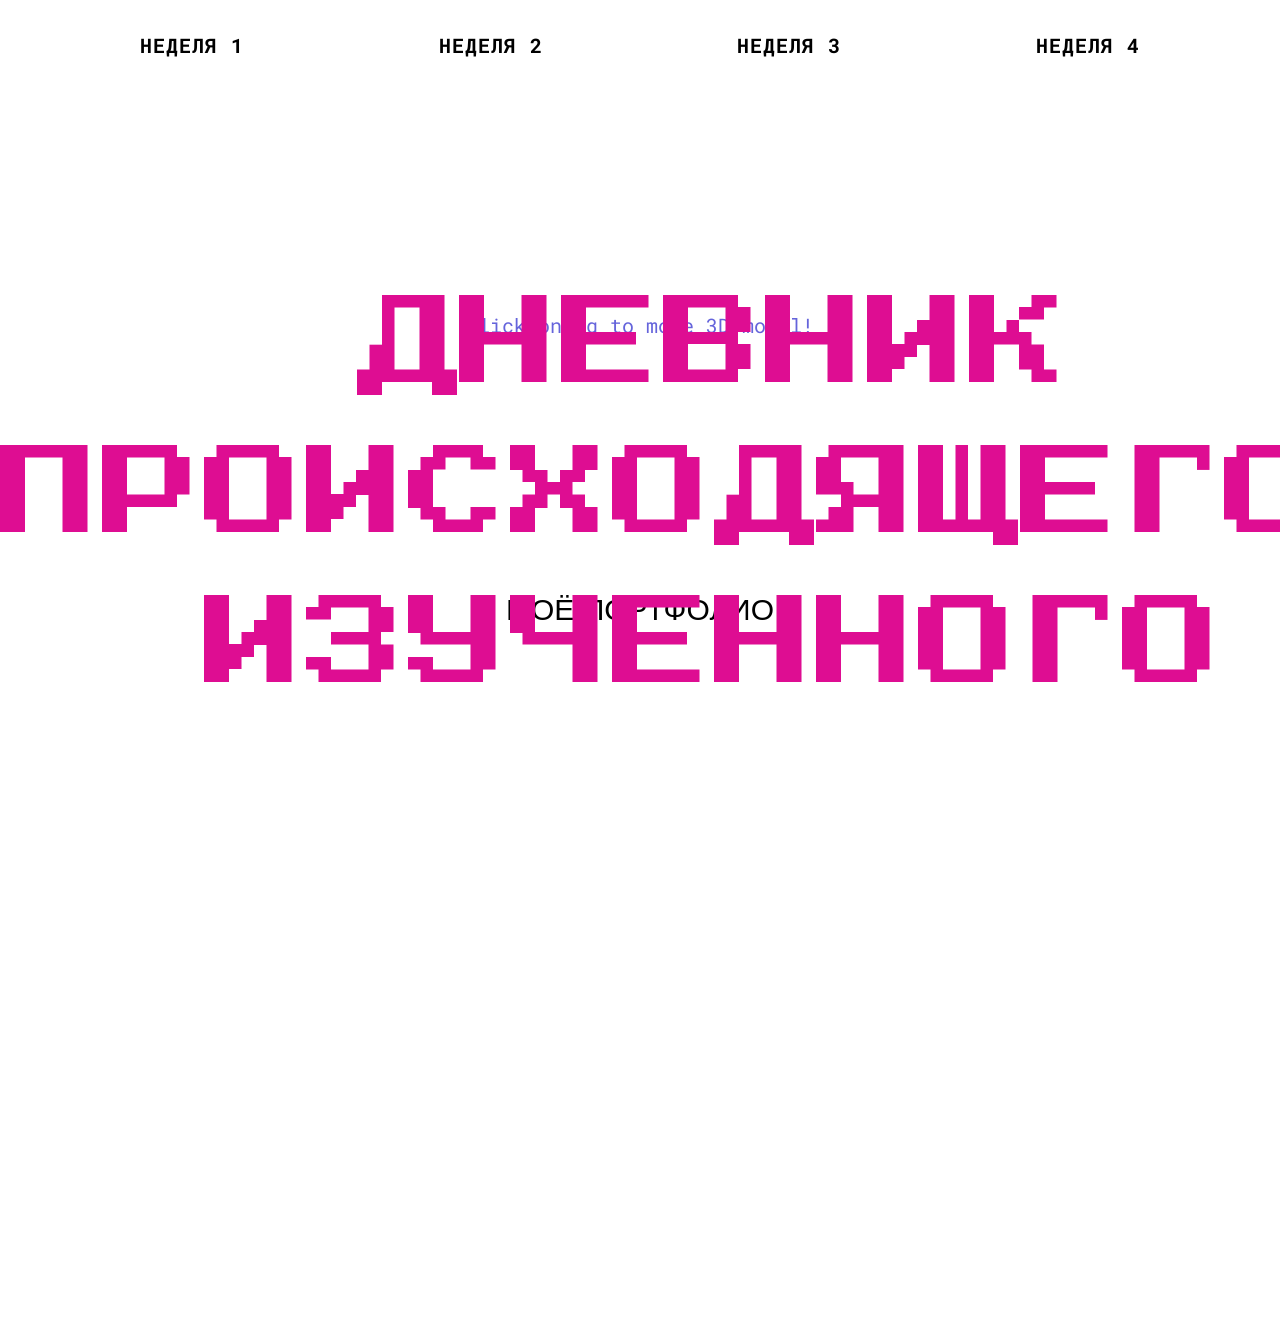
<file: index.html>
<!DOCTYPE html>
<html>
<head>
  <meta charset="utf-8">
  <title>ДНЕВНИК</title>
  <link rel="stylesheet" href="styles.css">
</head>
<body>

  <section>
    <nav>
  <ul>
    <li>
      <a href="week1.html">НЕДЕЛЯ 1</a>
    </li>
    <li>
      <a href="week2.html">НЕДЕЛЯ 2</a>
    </li>
    <li>
      <a href="week3.html">НЕДЕЛЯ 3</a>
    </li>
    <li>
      <a href="week4.html">НЕДЕЛЯ 4</a>
    </li>
  </ul>
    </nav>
    <p>click on bg to move 3D model!</p>

    <div class="sketchfab-embed-wrapper"><iframe width="2560" height="1920" src="https://sketchfab.com/models/dad78ad9b59a4858aa540f44e39b3551/embed" frameborder="0" allow="autoplay; fullscreen; vr" mozallowfullscreen="true" webkitallowfullscreen="true"></iframe>

<!-- <p style="font-size: 13px; font-weight: normal; margin: 5px; color: #4A4A4A;">
    <a href="https://sketchfab.com/models/dad78ad9b59a4858aa540f44e39b3551?utm_medium=embed&utm_source=website&utm_campaign=share-popup" target="_blank" style="font-weight: bold; color: #1CAAD9;">Powerpuff Girls</a>
    by <a href="https://sketchfab.com/kurtchangart?utm_medium=embed&utm_source=website&utm_campaign=share-popup" target="_blank" style="font-weight: bold; color: #1CAAD9;">kurtchangart</a>
    on <a href="https://sketchfab.com?utm_medium=embed&utm_source=website&utm_campaign=share-popup" target="_blank" style="font-weight: bold; color: #1CAAD9;">Sketchfab</a>
</p> -->
</div>

    <div class="pff">
     <a href="http://portfolio.hse.ru/User/10409">МОЁ ПОРТФОЛИО</a>
     </div>




</section>

  <h1>ДНЕВНИК <br>
    ПРОИСХОДЯЩЕГО/ИЗУЧЕННОГО</h1>



</body>
</html>
</file>
<file: styles.css>
@import "reset.css";
@import url('https://fonts.googleapis.com/css?family=Press+Start+2P|Roboto+Mono');

body {
  color: black;
  background-color: #fff;

  font-family: 'Roboto', sans-serif;

  justify-content: center;
  align-items: center;
  -webkit-font-smoothing: antialiased;
  -moz-osx-font-smoothing: grayscale;

}

section {
  display: flex;

  height: 80vh;

  justify-content: center;
  align-items: center;
}

nav ul {
  position: absolute;
  top: 20px;
  right: 0;
  left: 0;

  display: flex;

  width: 1000px;
  margin: 0 auto;
  padding: 15px 20px;

  letter-spacing: 1px;
  text-transform: uppercase;

  background-color: #fff;

  font-family: 'Roboto Mono', monospace;
  font-size: 20px;
  font-weight: bolder;

  justify-content: space-between;
}

  h1 {
  position: absolute;
  /* display: flex; */

  margin-top: -450px;

  text-align: center;
  letter-spacing: 2px;

  color: #DE0D92;

  font-family: 'Press Start 2P', cursive;
  font-size: 100px;
  font-weight: 500;
  line-height: 150px;

  justify-content: center;
  align-items: center;
}

a {
  text-decoration: none;

  color: black;

}

a:visited {
  color: #DE0D92;
}

a:hover {
  color: #AF2BBF;
}

.pff {
  position: absolute;

  display: flex;

  margin-top: 500px;
  padding: 10px 10px;

  text-transform: uppercase;

  color: white;
  background-color: white;

  font-size: 30px;
}

.pff a:visited {
  color: #AF2BBF;
}

.pff a:hover {
  text-decoration: underline;
}

p {
  position: absolute;

  margin-top: -70px;

  color: #6564DB;

  font-family: 'Roboto Mono', monospace;
  font-size: 20px;
}
</file>
